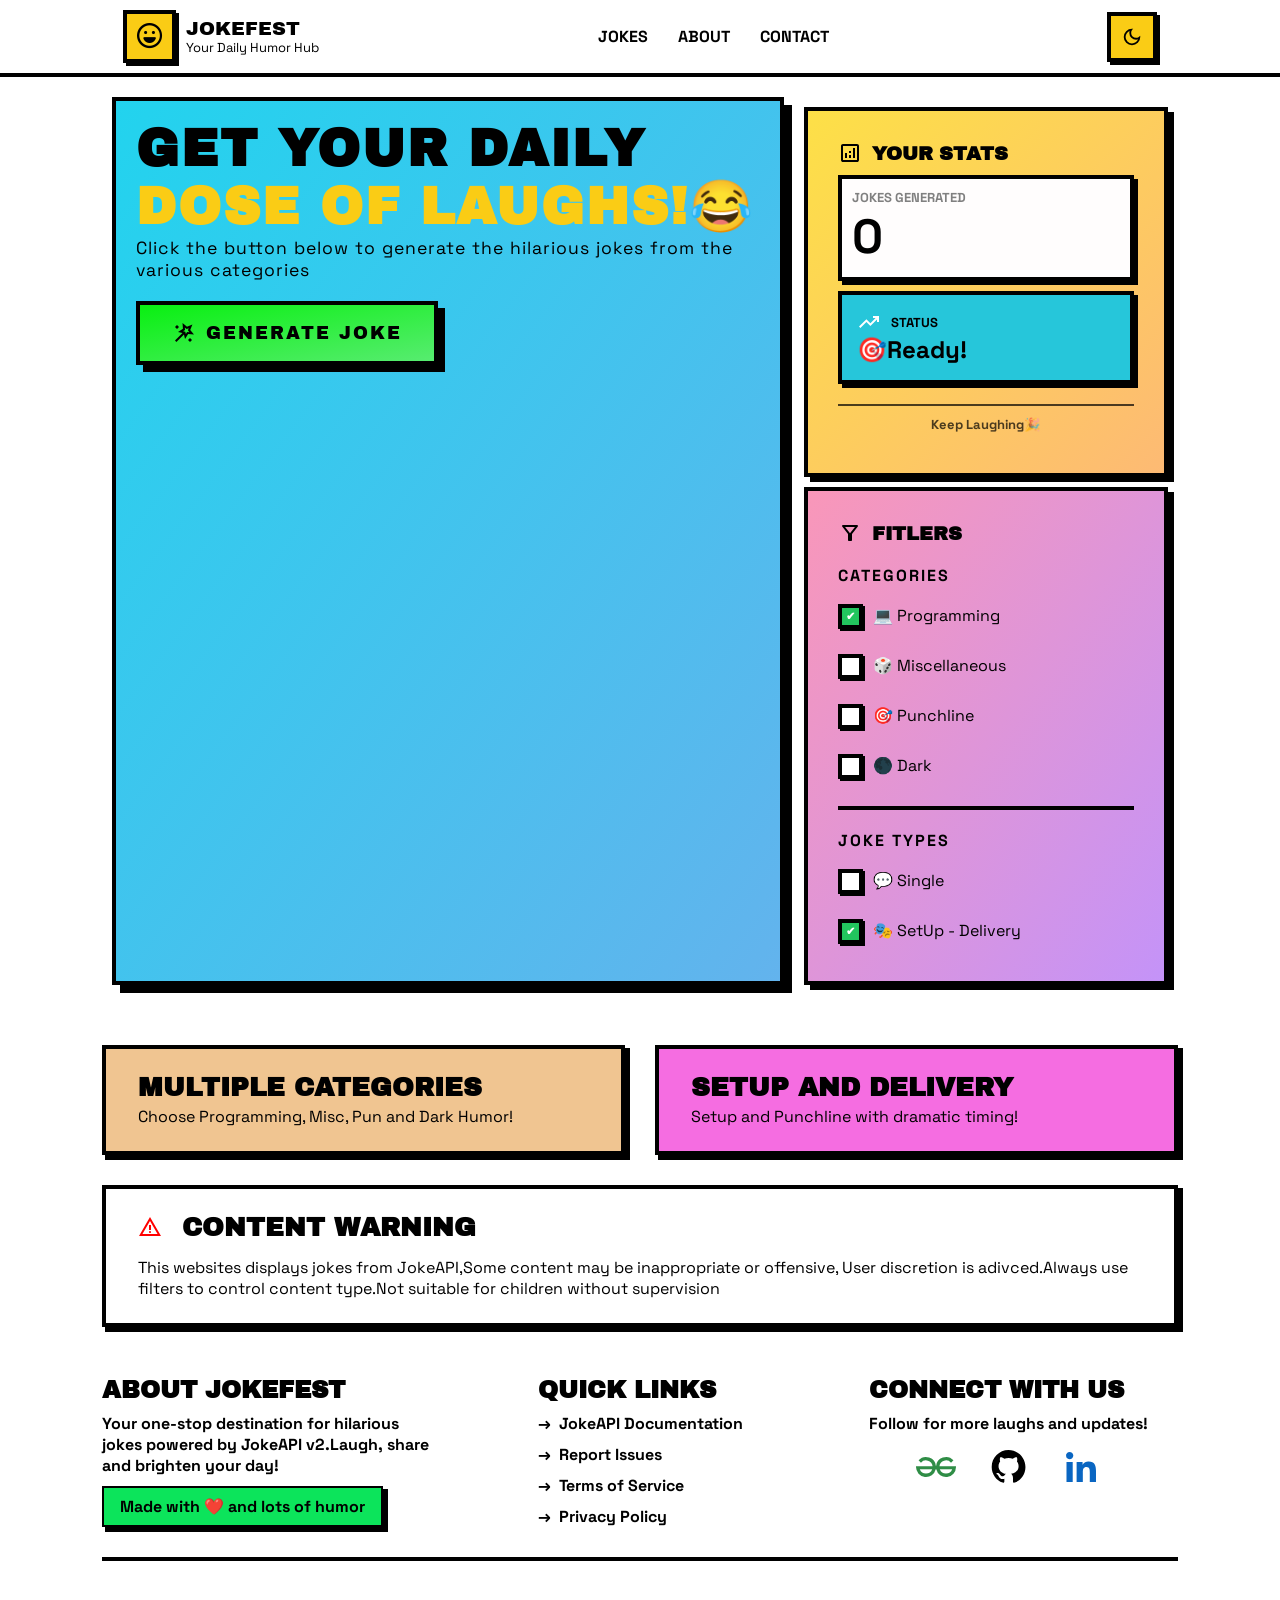
<file: index.html>
<!--<!DOCTYPE html> -->
<html lang="en">

<head>
    <meta charset="UTF-8">
    <meta name="viewport" content="width=device-width, initial-scale=1.0">
    <title>JokeFest</title>
    <link rel="stylesheet" href="https://cdnjs.cloudflare.com/ajax/libs/font-awesome/6.5.0/css/all.min.css">
    <link rel="stylesheet" href="Jokefest.css">
</head>

<body>
    <header>
        <nav class="site-nav" role="navigation" aria-label="Main navigation">
            <div class="nav__inner">
                <!-- Logo -->
                <div class="nav__branding">
                    <a href="#" class="nav__logo" aria-label="JokeFest home">
                        <i class="nav_logo fa-regular fa-face-laugh"></i>
                    </a>
                    <div class="logo__text">
                        <div class="logo__name">JOKEFEST</div>
                        <div class="logo__tagline">Your Daily Humor Hub</div>
                    </div>
                </div>

                <!-- Nav links — only links go in the list -->
                <ul class="nav__links" role="list">
                    <li><a href="#" class="active" aria-current="page">JOKES</a></li>
                    <li><a href="#">ABOUT</a></li>
                    <li><a href="#">CONTACT</a></li>
                </ul>

                <!-- Dark mode toggle -->
                <div class="nav__actions">
                    <button class="nav__toggle btn-toggle" id="darkToggle" aria-label="Toggle dark mode">
                        <svg class="nav__moon" xmlns="http://www.w3.org/2000/svg" height="24px" viewBox="0 -960 960 960"
                            width="24px" fill="#000000">
                            <path
                                d="M480-120q-150 0-255-105T120-480q0-150 105-255t255-105q14 0 27.5 1t26.5 3q-41 29-65.5 75.5T444-660q0 90 63 153t153 63q55 0 101-24.5t75-65.5q2 13 3 26.5t1 27.5q0 150-105 255T480-120Zm0-80q88 0 158-48.5T740-375q-20 5-40 8t-40 3q-123 0-209.5-86.5T364-660q0-20 3-40t8-40q-78 32-126.5 102T200-480q0 116 82 198t198 82Zm-10-270Z" />
                        </svg>
                    </button>
                </div>
            </div>
        </nav>
    </header>
    <div class="page-wrapper">
        <main>
            <div class="controls">
                <div class="joke-request-box">
                    <h1>GET YOUR DAILY</h1>
                    <h1>DOSE OF LAUGHS!😂</h1>
                    <div class="guideClick">Click the button below to generate the hilarious jokes from the various
                        categories</div>
                    <button class="joke-request">
                        <svg xmlns="http://www.w3.org/2000/svg" height="24px" viewBox="0 -960 960 960" width="24px"
                            fill="#000000">
                            <path
                                d="m176-120-56-56 301-302-181-45 198-123-17-234 179 151 216-88-87 217 151 178-234-16-124 198-45-181-301 301Zm24-520-80-80 80-80 80 80-80 80Zm355 197 48-79 93 7-60-71 35-86-86 35-71-59 7 92-79 49 90 22 23 90Zm165 323-80-80 80-80 80 80-80 80ZM569-570Z" />
                        </svg>
                        GENERATE JOKE</button>
                    <div class="jokeDisplayBox"></div>
                </div>
                <div class="sidebar">
                    <div class="stats-card">
                        <div class="stats__heading">
                            <svg xmlns="http://www.w3.org/2000/svg" height="24px" viewBox="0 -960 960 960" width="24px"
                                fill="#000000">
                                <path
                                    d="M280-280h80v-200h-80v200Zm320 0h80v-400h-80v400Zm-160 0h80v-120h-80v120Zm0-200h80v-80h-80v80ZM200-120q-33 0-56.5-23.5T120-200v-560q0-33 23.5-56.5T200-840h560q33 0 56.5 23.5T840-760v560q0 33-23.5 56.5T760-120H200Zm0-80h560v-560H200v560Zm0-560v560-560Z" />
                            </svg>
                            <span>YOUR STATS</span>
                        </div>
                        <div class="jokeCounts">
                            <div class="jokesDisplayed">
                                <div class="display_heading">JOKES GENERATED</div>
                                <div class="JokeCounter"></div>
                            </div>
                            <div class="jokeStats">
                                <div class="jokeStatus">
                                    <svg xmlns="http://www.w3.org/2000/svg" height="24px" viewBox="0 -960 960 960"
                                        width="24px" fill="#FFFFFF">
                                        <path
                                            d="m136-240-56-56 296-298 160 160 208-206H640v-80h240v240h-80v-104L536-320 376-480 136-240Z" />
                                    </svg>
                                    <span>STATUS</span>
                                </div>
                                <div class="JokeStatsMessage">🎯Ready!</div>
                            </div>
                            <div class="Jokemessage">Keep Laughing🎉</div>
                        </div>
                    </div>
                    <div class="filters-card">
                        <div class="filter_heading">
                            <svg xmlns="http://www.w3.org/2000/svg" height="24px" viewBox="0 -960 960 960" width="24px"
                                fill="#000000">
                                <path
                                    d="M440-160q-17 0-28.5-11.5T400-200v-240L168-736q-15-20-4.5-42t36.5-22h560q26 0 36.5 22t-4.5 42L560-440v240q0 17-11.5 28.5T520-160h-80Zm40-308 198-252H282l198 252Zm0 0Z" />
                            </svg>
                            <div>FITLERS</div>
                        </div>
                        <div class="jokefilters">
                            <div class="jokeCategories">
                                <div class="categoryHeading">
                                    CATEGORIES
                                </div>
                                <ul>
                                    <li>
                                        <input type="checkbox" name="Programming" id="prog" checked>
                                        <label for="prog">💻 Programming</label>
                                    </li>
                                    <li>
                                        <input type="checkbox" name="Miscellaneous" id="misc">
                                        <label for="misc">🎲 Miscellaneous</label>
                                    </li>
                                    <li>
                                        <input type="checkbox" name="Pun" id="Punch">
                                        <label for="Punch">🎯 Punchline</label>
                                    </li>
                                    <li>
                                        <input type="checkbox" name="Dark" id="Dark">
                                        <label for="Dark">🌑 Dark</label>
                                    </li>
                                </ul>
                            </div>
                            <div class="jokeTypes">
                                <div class="typesHeading">
                                    JOKE TYPES
                                </div>
                                <ul>
                                    <li>
                                        <input type="checkbox" name="single" id="sing">
                                        <label for="sing">💬 Single</label>
                                    </li>
                                    <li>
                                        <input type="checkbox" name="twopart" id="duo" checked>
                                        <label for="duo">🎭 SetUp - Delivery</label>
                                    </li>
                                </ul>
                            </div>
                        </div>
                    </div>
                </div>
            </div>
            <div class="guide-box">
                <div class="box categoryGuide">
                    <h2>MULTIPLE CATEGORIES</h2>
                    <div>Choose Programming, Misc, Pun and Dark Humor!</div>
                </div>
                <div class="box deliveryGuide">
                    <h2>SETUP AND DELIVERY</h2>
                    <div>Setup and Punchline with dramatic timing!</div>
                </div>
            </div>
        </main>
        <div class="warning">
            <div class="warning-heading">
                <svg xmlns="http://www.w3.org/2000/svg" height="24px" viewBox="0 -960 960 960" width="24px"
                    fill="#ff0000">
                    <path
                        d="m40-120 440-760 440 760H40Zm138-80h604L480-720 178-200Zm330.5-51.5Q520-263 520-280t-11.5-28.5Q497-320 480-320t-28.5 11.5Q440-297 440-280t11.5 28.5Q463-240 480-240t28.5-11.5ZM440-360h80v-200h-80v200Zm40-100Z" />
                </svg>
                <h2>CONTENT WARNING</h2>
            </div>
            <div class="warning-statements">
                <div>This websites displays jokes from JokeAPI,Some content may be inappropriate or
                    offensive, User discretion is adivced.Always use filters to control content type.Not
                    suitable for children without supervision</div>
            </div>
        </div>
        <footer>
            <div class="mainfooter">
                <div class="about">
                    <h2>ABOUT JOKEFEST</h2>
                    <div>
                        Your one-stop destination for hilarious jokes powered by
                        JokeAPI v2.Laugh, share and brighten your day!
                        <div class="made">
                            Made with ❤️ and lots of humor
                        </div>
                    </div>
                </div>
                <div class="quick-links">
                    <h2>QUICK LINKS</h2>
                    <ul>
                        <li><span>→</span><a href="https://sv443.net/jokeapi/v2/" target="_blank">JokeAPI
                                Documentation</a></li>
                        <li><span>→</span><a href="">Report Issues</a></li>
                        <li><span>→</span><a href="">Terms of Service</a></li>
                        <li><span>→</span><a href="">Privacy Policy</a></li>
                    </ul>
                </div>
                <div class="connect">
                    <h2>CONNECT WITH US</h2>
                    <div>Follow for more laughs and updates!</div>
                    <ul>
                        <li><a href="https://www.geeksforgeeks.org/profile/rajsharmaek40" title="GeeksGorGeeks">
                                <svg xmlns="http://www.w3.org/2000/svg" id="GFG" width="40" height="40"
                                    viewBox="0 0 59.077 29.539">
                                    <path id="Path_402" data-name="Path 402"
                                        d="M193.664,1471.966H169.257a9.748,9.748,0,0,1,17.129-5.146l3.55-3.57a14.77,14.77,0,0,0-25.724,8.716h-.085a14.77,14.77,0,0,0-25.724-8.716l3.55,3.57a9.748,9.748,0,0,1,17.129,5.146H134.674q-.043.565-.044,1.141a14.771,14.771,0,0,0,29.149,3.383h.778a14.769,14.769,0,0,0,29.149-3.383Q193.708,1472.531,193.664,1471.966ZM149.4,1482.855a9.749,9.749,0,0,1-9.151-6.385h18.3A9.75,9.75,0,0,1,149.4,1482.855Zm29.538,0a9.75,9.75,0,0,1-9.152-6.385h18.3A9.75,9.75,0,0,1,178.939,1482.855Z"
                                        transform="translate(-134.631 -1458.338)" fill="#2f8d46" />
                                </svg>
                            </a>
                        </li>
                        <li>
                            <a href="https://github.com/rajeevsharmap" target="_blank" title="Github">
                                <svg xmlns="http://www.w3.org/2000/svg" width="45" height="45" viewBox="0 0 128 128"
                                    fill="none">
                                    <path
                                        d="M56.7937 84.9688C44.4187 83.4688 35.7 74.5625 35.7 63.0313C35.7 58.3438 37.3875 53.2813 40.2 49.9063C38.9812 46.8125 39.1687 40.25 40.575 37.5313C44.325 37.0625 49.3875 39.0313 52.3875 41.75C55.95 40.625 59.7 40.0625 64.2937 40.0625C68.8875 40.0625 72.6375 40.625 76.0125 41.6563C78.9187 39.0313 84.075 37.0625 87.825 37.5313C89.1375 40.0625 89.325 46.625 88.1062 49.8125C91.1062 53.375 92.7 58.1563 92.7 63.0313C92.7 74.5625 83.9812 83.2813 71.4187 84.875C74.6062 86.9375 76.7625 91.4375 76.7625 96.5938L76.7625 106.344C76.7625 109.156 79.1062 110.75 81.9187 109.625C98.8875 103.156 112.2 86.1875 112.2 65.1875C112.2 38.6563 90.6375 17 64.1062 17C37.575 17 16.2 38.6562 16.2 65.1875C16.2 86 29.4187 103.25 47.2312 109.719C49.7625 110.656 52.2 108.969 52.2 106.438L52.2 98.9375C50.8875 99.5 49.2 99.875 47.7 99.875C41.5125 99.875 37.8562 96.5 35.2312 90.2188C34.2 87.6875 33.075 86.1875 30.9187 85.9063C29.7937 85.8125 29.4187 85.3438 29.4187 84.7813C29.4187 83.6563 31.2937 82.8125 33.1687 82.8125C35.8875 82.8125 38.2312 84.5 40.6687 87.9688C42.5437 90.6875 44.5125 91.9063 46.8562 91.9063C49.2 91.9063 50.7 91.0625 52.8562 88.9063C54.45 87.3125 55.6687 85.9063 56.7937 84.9688Z"
                                        fill="black" />
                                </svg>
                            </a>
                        </li>
                        <li>
                            <a href="">
                                <a href="https://linkedin.com/in/rajiiv-sharma" target="_blank" title="LinkedIn">
                                    <svg xmlns="http://www.w3.org/2000/svg" width="40" height="40" fill="none"
                                        viewBox="0 0 96 96">
                                        <path
                                            d="M83.994 84H69.086V60.613c0-5.576-.099-12.755-7.753-12.755-7.764 0-8.952 6.076-8.952 12.35v23.79H37.473V35.906h14.311v6.572h.2a15.697 15.697 0 015.989-5.839 15.662 15.662 0 018.132-1.93C81.215 34.71 84 44.667 84 57.618L83.994 84zM20.653 29.332a8.64 8.64 0 01-4.807-1.46 8.663 8.663 0 01-3.187-3.888 8.68 8.68 0 011.874-9.445 8.647 8.647 0 019.427-1.88 8.654 8.654 0 013.883 3.191 8.677 8.677 0 01-1.074 10.943 8.65 8.65 0 01-6.116 2.54zM28.106 84H13.183V35.906h14.923V84z"
                                            fill="#0A66C2" />
                                    </svg>
                                </a>
                            </a>
                        </li>
                    </ul>
                </div>
            </div>
        </footer>
    </div>

    <script src="Jokefest.js"></script>
</body>

</html>
</file>
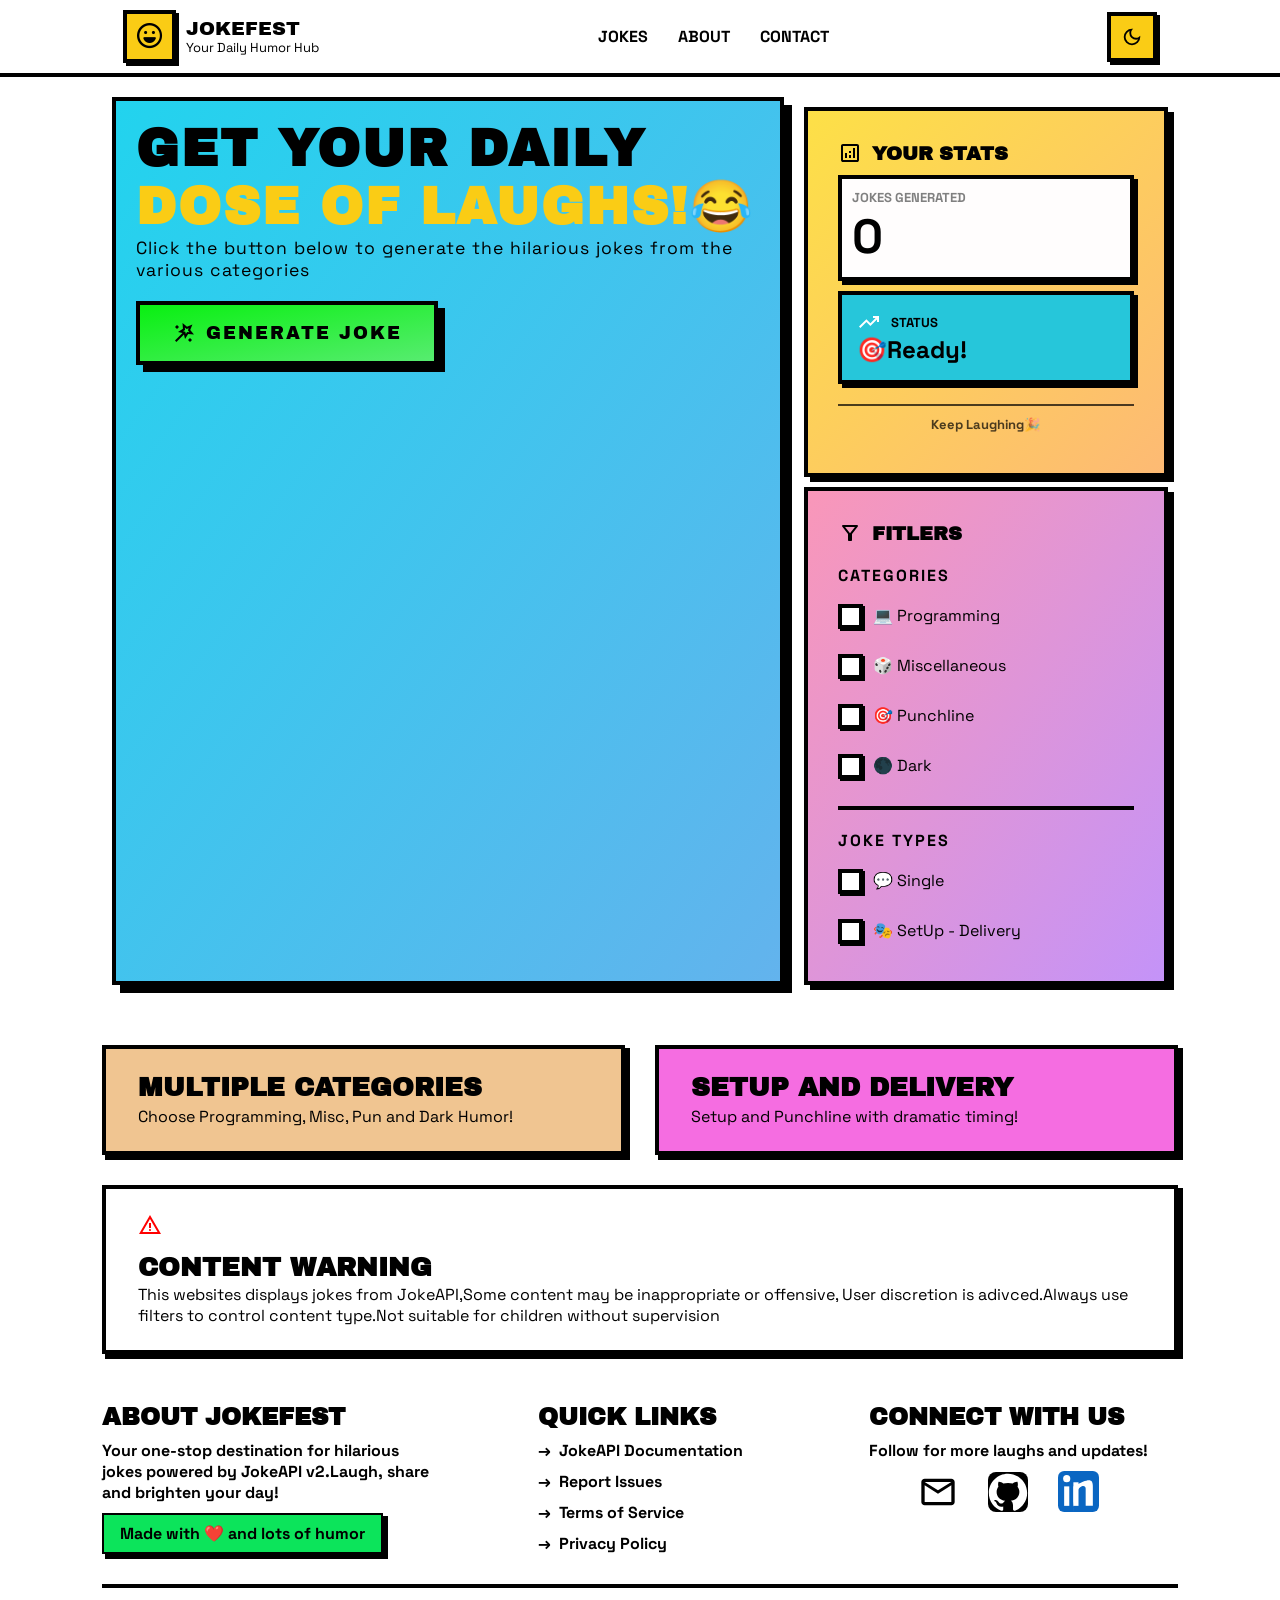
<file: Jokefest.html>
<!--<!DOCTYPE html> -->
<html lang="en">

<head>
    <meta charset="UTF-8">
    <meta name="viewport" content="width=device-width, initial-scale=1.0">
    <title>JokeFest</title>
    <link rel="stylesheet" href="https://cdnjs.cloudflare.com/ajax/libs/font-awesome/6.5.0/css/all.min.css">
    <link rel="stylesheet" href="Jokefest.css">
</head>

<body>
    <header>
        <nav class="site-nav" role="navigation" aria-label="Main navigation">
            <div class="nav__inner">
                <!-- Logo -->
                <div class="nav__branding">
                    <a href="#" class="nav__logo" aria-label="JokeFest home">
                        <i class="nav_logo fa-regular fa-face-laugh"></i>
                    </a>
                    <div class="logo__text">
                        <div class="logo__name">JOKEFEST</div>
                        <div class="logo__tagline">Your Daily Humor Hub</div>
                    </div>
                </div>

                <!-- Nav links — only links go in the list -->
                <ul class="nav__links" role="list">
                    <li><a href="#" class="active" aria-current="page">JOKES</a></li>
                    <li><a href="#">ABOUT</a></li>
                    <li><a href="#">CONTACT</a></li>
                </ul>

                <!-- Dark mode toggle -->
                <div class="nav__actions">
                    <button class="nav__toggle btn-toggle" id="darkToggle" aria-label="Toggle dark mode">
                        <svg class="nav__moon" xmlns="http://www.w3.org/2000/svg" height="24px" viewBox="0 -960 960 960"
                            width="24px" fill="#000000">
                            <path
                                d="M480-120q-150 0-255-105T120-480q0-150 105-255t255-105q14 0 27.5 1t26.5 3q-41 29-65.5 75.5T444-660q0 90 63 153t153 63q55 0 101-24.5t75-65.5q2 13 3 26.5t1 27.5q0 150-105 255T480-120Zm0-80q88 0 158-48.5T740-375q-20 5-40 8t-40 3q-123 0-209.5-86.5T364-660q0-20 3-40t8-40q-78 32-126.5 102T200-480q0 116 82 198t198 82Zm-10-270Z" />
                        </svg>
                    </button>
                </div>
            </div>
        </nav>
    </header>
    <div class="page-wrapper">
        <main>
            <div class="controls">
                <div class="joke-request-box">
                    <h1>GET YOUR DAILY</h1>
                    <h1>DOSE OF LAUGHS!😂</h1>
                    <div class="guideClick">Click the button below to generate the hilarious jokes from the various
                        categories</div>
                    <button class="joke-request">
                        <svg xmlns="http://www.w3.org/2000/svg" height="24px" viewBox="0 -960 960 960" width="24px"
                            fill="#000000">
                            <path
                                d="m176-120-56-56 301-302-181-45 198-123-17-234 179 151 216-88-87 217 151 178-234-16-124 198-45-181-301 301Zm24-520-80-80 80-80 80 80-80 80Zm355 197 48-79 93 7-60-71 35-86-86 35-71-59 7 92-79 49 90 22 23 90Zm165 323-80-80 80-80 80 80-80 80ZM569-570Z" />
                        </svg>
                        GENERATE JOKE</button>
                    <div class="jokeDisplayBox"></div>
                </div>
                <div class="sidebar">
                    <div class="stats-card">
                        <div class="stats__heading">
                            <svg xmlns="http://www.w3.org/2000/svg" height="24px" viewBox="0 -960 960 960" width="24px"
                                fill="#000000">
                                <path
                                    d="M280-280h80v-200h-80v200Zm320 0h80v-400h-80v400Zm-160 0h80v-120h-80v120Zm0-200h80v-80h-80v80ZM200-120q-33 0-56.5-23.5T120-200v-560q0-33 23.5-56.5T200-840h560q33 0 56.5 23.5T840-760v560q0 33-23.5 56.5T760-120H200Zm0-80h560v-560H200v560Zm0-560v560-560Z" />
                            </svg>
                            <span>YOUR STATS</span>
                        </div>
                        <div class="jokeCounts">
                            <div class="jokesDisplayed">
                                <div class="display_heading">JOKES GENERATED</div>
                                <div class="JokeCounter">10</div>
                            </div>
                            <div class="jokeStats">
                                <div class="jokeStatus">
                                    <svg xmlns="http://www.w3.org/2000/svg" height="24px" viewBox="0 -960 960 960"
                                        width="24px" fill="#FFFFFF">
                                        <path
                                            d="m136-240-56-56 296-298 160 160 208-206H640v-80h240v240h-80v-104L536-320 376-480 136-240Z" />
                                    </svg>
                                    <span>STATUS</span>
                                </div>
                                <div class="JokeStatsMessage">🎯Ready!</div>
                            </div>
                            <div class="Jokemessage">Keep Laughing🎉</div>
                        </div>
                    </div>
                    <div class="filters-card">
                        <div class="filter_heading">
                            <svg xmlns="http://www.w3.org/2000/svg" height="24px" viewBox="0 -960 960 960" width="24px"
                                fill="#000000">
                                <path
                                    d="M440-160q-17 0-28.5-11.5T400-200v-240L168-736q-15-20-4.5-42t36.5-22h560q26 0 36.5 22t-4.5 42L560-440v240q0 17-11.5 28.5T520-160h-80Zm40-308 198-252H282l198 252Zm0 0Z" />
                            </svg>
                            <div>FITLERS</div>
                        </div>
                        <div class="jokefilters">
                            <div class="jokeCategories">
                                <div class="categoryHeading">
                                    CATEGORIES
                                </div>
                                <ul>
                                    <li>
                                        <input type="checkbox" name="Programming" id="prog">
                                        <label for="prog">💻 Programming</label>
                                    </li>
                                    <li>
                                        <input type="checkbox" name="Miscellaneous" id="misc">
                                        <label for="misc">🎲 Miscellaneous</label>
                                    </li>
                                    <li>
                                        <input type="checkbox" name="Punchline" id="Punch">
                                        <label for="Punch">🎯 Punchline</label>
                                    </li>
                                    <li>
                                        <input type="checkbox" name="DarkHumor" id="Dark">
                                        <label for="Dark">🌑 Dark</label>
                                    </li>
                                </ul>
                            </div>
                            <div class="jokeTypes">
                                <div class="typesHeading">
                                    JOKE TYPES
                                </div>
                                <ul>
                                    <li>
                                        <input type="checkbox" name="single" id="sing">
                                        <label for="sing">💬 Single</label>
                                    </li>
                                    <li>
                                        <input type="checkbox" name="duo" id="duo">
                                        <label for="duo">🎭 SetUp - Delivery</label>
                                    </li>
                                </ul>
                            </div>
                        </div>
                    </div>
                </div>
            </div>
            <div class="guide-box">
                <div class="box categoryGuide">
                    <h2>MULTIPLE CATEGORIES</h2>
                    <div>Choose Programming, Misc, Pun and Dark Humor!</div>
                </div>
                <div class="box deliveryGuide">
                    <h2>SETUP AND DELIVERY</h2>
                    <div>Setup and Punchline with dramatic timing!</div>
                </div>
            </div>
        </main>
        <div class="warning">
            <div class="svg-icon">
                <svg xmlns="http://www.w3.org/2000/svg" height="24px" viewBox="0 -960 960 960" width="24px"
                    fill="#ff0000">
                    <path
                        d="m40-120 440-760 440 760H40Zm138-80h604L480-720 178-200Zm330.5-51.5Q520-263 520-280t-11.5-28.5Q497-320 480-320t-28.5 11.5Q440-297 440-280t11.5 28.5Q463-240 480-240t28.5-11.5ZM440-360h80v-200h-80v200Zm40-100Z" />
                </svg>
            </div>
            <div class="warning-statements">
                <h2>CONTENT WARNING</h2>
                <div>This websites displays jokes from JokeAPI,Some content may be inappropriate or
                    offensive, User discretion is adivced.Always use filters to control content type.Not
                    suitable for children without supervision</div>
            </div>
        </div>
        <footer>
            <div class="mainfooter">
                <div class="about">
                    <h2>ABOUT JOKEFEST</h2>
                    <div>
                        Your one-stop destination for hilarious jokes powered by
                        JokeAPI v2.Laugh, share and brighten your day!
                        <div class="made">
                            Made with ❤️ and lots of humor
                        </div>
                    </div>
                </div>
                <div class="quick-links">
                    <h2>QUICK LINKS</h2>
                    <ul>
                        <li><span>→</span><a href="https://sv443.net/jokeapi/v2/" target="_blank">JokeAPI
                                Documentation</a></li>
                        <li><span>→</span><a href="">Report Issues</a></li>
                        <li><span>→</span><a href="">Terms of Service</a></li>
                        <li><span>→</span><a href="">Privacy Policy</a></li>
                    </ul>
                </div>
                <div class="connect">
                    <h2>CONNECT WITH US</h2>
                    <div>Follow for more laughs and updates!</div>
                    <ul>
                        <li><a href=""><svg xmlns="http://www.w3.org/2000/svg" height="40px" viewBox="0 -960 960 960"
                                    width="40px" fill="#000000">
                                    <path
                                        d="M160-160q-33 0-56.5-23.5T80-240v-480q0-33 23.5-56.5T160-800h640q33 0 56.5 23.5T880-720v480q0 33-23.5 56.5T800-160H160Zm320-280L160-640v400h640v-400L480-440Zm0-80 320-200H160l320 200ZM160-640v-80 480-400Z" />
                                </svg></a></li>
                        <li>
                            <a href="https://github.com/rajeevsharmap" target="_blank">
                                <svg aria-hidden="true" focusable="false" class="octicon octicon-mark-github"
                                    viewBox="0 0 24 24" width="40" height="40" fill="#ffffff"
                                    style="background-color: black; border-radius: 8px;" display="inline-block"
                                    overflow="visible" style="vertical-align:text-bottom">
                                    <path
                                        d="M10.226 17.284c-2.965-.36-5.054-2.493-5.054-5.256 0-1.123.404-2.336 1.078-3.144-.292-.741-.247-2.314.09-2.965.898-.112 2.111.36 2.83 1.01.853-.269 1.752-.404 2.853-.404 1.1 0 1.999.135 2.807.382.696-.629 1.932-1.1 2.83-.988.315.606.36 2.179.067 2.942.72.854 1.101 2 1.101 3.167 0 2.763-2.089 4.852-5.098 5.234.763.494 1.28 1.572 1.28 2.807v2.336c0 .674.561 1.056 1.235.786 4.066-1.55 7.255-5.615 7.255-10.646C23.5 6.188 18.334 1 11.978 1 5.62 1 .5 6.188.5 12.545c0 4.986 3.167 9.12 7.435 10.669.606.225 1.19-.18 1.19-.786V20.63a2.9 2.9 0 0 1-1.078.224c-1.483 0-2.359-.808-2.987-2.313-.247-.607-.517-.966-1.034-1.033-.27-.023-.359-.135-.359-.27 0-.27.45-.471.898-.471.652 0 1.213.404 1.797 1.235.45.651.921.943 1.483.943.561 0 .92-.202 1.437-.719.382-.381.674-.718.944-.943">
                                    </path>
                                </svg>
                            </a>
                        </li>
                        <li>
                            <a href="">
                                <a href="https://linkedin.com/in/rajiiv-sharma" target="_blank">
                                    <svg xmlns="http://www.w3.org/2000/svg" width="41" height="41" viewBox="0 0 40 40">
                                        <rect width="40" height="40" rx="6" fill="#0A66C2" />
                                        <!-- dot above i -->
                                        <rect x="5" y="4" width="7" height="7" rx="10" fill="#fff" />
                                        <!-- vertical bar of i -->
                                        <rect x="6" y="15" width="5" height="19" fill="#fff" />
                                        <!-- n letterform -->
                                        <rect x="15" y="11" width="5" height="23" fill="#fff" />
                                        <path d="M15 15 C30 7 34 7 34 15 L34 34 L27 34 L27 17 C27 12 15 13 15 40Z"
                                            fill="#fff" />
                                    </svg>
                                </a>
                            </a>
                        </li>
                    </ul>
                </div>
            </div>
        </footer>
    </div>

    <script src="Jokefest.js"></script>
</body>
</html>
</file>
<file: Jokefest.css>
@import url('https://fonts.googleapis.com/css2?family=Space+Grotesk:wght@400;500;600;700&family=Archivo+Black&family=Inter:wght@400;500;600;700;800;900&display=swap');

*,
*::after,
*::before {
    margin: 0px;
    padding: 0px;
    box-sizing: border-box;
}

header {
    position: sticky;
    top: 0;
    z-index: 100;
}

.site-nav {
    background: white;
}

.nav__logo {
    border: 4px solid black;
    display: inline-flex;
    padding: 10px;
    background-color: #facc15;
    box-shadow: 3px 3px 0 black;
    transition: transform 0.30s ease, box-shadow 0.30s ease;
    text-decoration: none;
    outline: none;
}

.nav__logo:hover {
    transform: translate3d(-2px, -2px, 0px);
    box-shadow: 6px 6px 0 black;
}

.nav_logo {
    font-size: 25px;
    color: black;
    text-decoration-line: none;
    transition: transform 0.30s ease;
}

.nav__logo:hover .nav_logo {
    transform: rotate(16deg);
}

.nav__inner {
    display: flex;
    flex-direction: row;
    justify-content: space-around;
    align-items: center;
    border-bottom: 4px solid black;
    width: 100%;
    gap: clamp(16px, 4vw, 100px);
    padding: clamp(6px, 1vw, 10px);
}

.nav__branding {
    display: flex;
    flex-direction: row;
    gap: 10px;
    align-items: center;
}

.nav__links {
    list-style: none;
    display: flex;
    flex-direction: row;
    gap: 30px;
}

.nav__links li a {
    text-decoration: none;
    font-family: 'Space Grotesk';
    font-weight: bold;
    color: black;
    position: relative;
    padding-bottom: 4px;
    transition: color 0.3s ease;
}

.nav__links li a::after {
    content: '';
    position: absolute;
    bottom: 0;
    left: 0;
    width: 0;
    height: 3px;
    transition: color 0.3s ease, width 0.3s ease;
}

.nav__links li a:hover::after {
    width: 100%;
}

.nav__links li:nth-child(1) a::after {
    background-color: rgba(0, 255, 255, 0.75);
}

.nav__links li:nth-child(1) a:hover {
    color: rgba(0, 255, 255, 0.50);
}

.nav__links li:nth-child(2) a::after {
    background-color: rgb(246, 135, 153);
}

.nav__links li:nth-child(2) a:hover {
    color: rgb(255, 152, 169);
}

.nav__links li:nth-child(3) a::after {
    background-color: #22c55e;
}

.nav__links li:nth-child(3) a:hover {
    color: #22c55e;
}

.logo__name {
    font-family: 'Archivo Black';
    font-size: larger;
}

.logo__tagline {
    font-family: 'Space Grotesk';
    font-size: small;
}

.nav__actions {
    display: flex;
    align-items: center;
}

.nav__toggle {
    width: 50px;
    height: 50px;
    /* explicit height so the square is uniform */
    border: 4px solid black;
    display: inline-flex;
    align-items: center;
    justify-content: center;
    padding: 10px;
    background-color: #facc15;
    box-shadow: 3px 3px 0 black;
    transition: transform 0.30s ease, box-shadow 0.30s ease;
    position: relative;
    overflow: hidden;
    cursor: pointer;
}

.nav__toggle::before {
    content: '';
    position: absolute;
    inset: 0;
    background: linear-gradient(to left, #f472b6, #8b5cf6);
    transform: scale(0);
    transition: transform 0.35s ease;
    z-index: 0;
}

.nav__toggle:hover::before {
    transform: scale(1);
}

.nav__toggle:hover {
    transform: translate3d(-2px, -2px, 0px);
    box-shadow: 6px 6px 0 black;
}

.nav__moon {
    font-size: 25px;
    color: black;
    position: relative;
    z-index: 1;
    transition: transform 0.30s ease;
}

.nav__toggle:hover .nav__moon {
    transform: rotate(-16deg);
}

.page-wrapper {
    max-width: 1600px;
    margin: 0 auto;
    padding: 0 clamp(16px, 8vw, 140px);
    width: 100%;
}

.controls {
    display: grid;
    grid-template-columns: 1fr clamp(280px, 30vw, 420px);
}

@media (max-width: 768px) {
    .controls {
        grid-template-columns: 1fr;
    }
}

.joke-request-box {
    border: 4px solid black;
    background-image: linear-gradient(to bottom right, #22d3ee, #63b3ed);
    margin: 20px 10px 0px 10px;
    padding: 20px;
    min-width: unset;
    box-shadow: 8px 8px 0 black;
    transition: transform 0.3s ease, box-shadow 0.3s ease;
}

.joke-request-box:hover {
    transform: translateZ(10px);
    transform: translateY(-2px);
    box-shadow: 10px 10px 0 black;
}

.sidebar {
    display: flex;
    flex-direction: column;
    gap: 10px;
    margin: 20px 10px 0px 10px;
}

.filters-card,
.stats-card {
    border: 4px solid black;
    box-shadow: 6px 5px 0 black;
    font-family: 'Space Grotesk';
    padding: clamp(16px, 2.5vw, 30px);
}


.stats-card {
    margin-top: 10px;
    background-image: linear-gradient(to bottom right, #FDE047, #FDBA74);
    flex: 0 0 auto;
    transition: transform 0.3s ease, box-shadow 0.3s ease;
}

.filters-card {
    flex: 1;
    background-image: linear-gradient(to bottom right, #f997b9, #c493f8);
    transition: transform 0.3s ease, box-shadow 0.3s ease;
}

.filters-card:hover,
.stats-card:hover {
    transform: translateZ(10px);
    transform: translateY(-2px);
    box-shadow: 8px 8px 0 black;
}

.sidebar ul {
    list-style: none;
}

.stats__heading,
.filter_heading {
    font-family: 'Archivo Black';
    display: flex;
    flex-direction: row;
    align-items: center;
    gap: 10px;
    font-size: larger;
    font-weight: bold;
}

.jokesDisplayed {
    margin-top: 10px;
    border: 4px solid black;
    padding: 10px;
    box-shadow: 4px 4px 0 black;
    background-color: rgb(255, 253, 253);
}

.display_heading {
    font-size: small;
    font-weight: 700;
    color: grey;
}

.jokeCounter {
    font-size: xxx-large;
    font-weight: bold;
}

.jokeStats {
    padding: 15px;
    display: flex;
    flex-direction: column;
    border: 4px solid black;
    margin-top: 10px;
    background-color: #26C6DA;
    box-shadow: 4px 4px 0 black;
}

.jokeStatus {
    display: flex;
    flex-direction: row;
    gap: 10px;
    align-items: center;
    font-size: small;
    font-weight: 700;
}

.JokeStatsMessage {
    font-size: x-large;
    font-weight: bold;
}

.Jokemessage {
    margin-top: 20px;
    width: 100%;
    padding: 10px;
    border-top: 2px solid black;
    font-size: small;
    font-weight: bold;
    text-align: center;
    opacity: 0.7;
}

.filter_heading {
    display: flex;
    flex-direction: row;
    align-items: center;
    gap: 10px;
}

.typesHeading,
.categoryHeading {
    margin-top: 20px;
    margin-bottom: 10px;
    font-size: medium;
    font-weight: bold;
    letter-spacing: 2px;
}

.typesHeading {
    border-top: 4px solid black;
    padding-top: 20px;
}

.jokefilters ul {
    display: flex;
    flex-direction: column;
    gap: 10px;
}

.jokefilters ul li {
    display: flex;
    gap: 10px;
    align-items: center;
    line-height: 40px;
    transition: transform 0.5s ease;
}

.jokefilters ul li:hover {
    transform: translateX(5px);
}

input[type="checkbox"] {
    appearance: none;
    -webkit-appearance: none;
    position: relative;
    height: 25px;
    width: 25px;
    background-color: white;
    border: 4px solid black;
    box-shadow: 2px 2px 0 black;
    cursor: pointer;
    vertical-align: middle;
    flex-shrink: 0;
    transition: box-shadow 0.5s ease;
}

input[type="checkbox"]:hover:not(:checked) {
    background-color: #f0f0f0;
}

input[type="checkbox"]:hover {
    box-shadow: 5px 5px 0 black;
}

input[type="checkbox"]:checked {
    background-color: #22c55e;
    border: 4px solid black;
    box-shadow: 2px 2px 0 black;
}

input[type="checkbox"]:checked::after {
    content: "✔";
    position: absolute;
    inset: 0;
    display: grid;
    place-items: center;
    color: white;
    font-size: 11px;
    line-height: 1;
    font-weight: bold;
}

.joke-request-box h1 {
    font-family: 'Archivo Black';
    letter-spacing: 2px;
    font-size: clamp(1.4rem, 4vw, 3.5rem);
}

.joke-request-box h1:nth-child(2) {
    color: #facc15;
}

.joke-request {
    font-size: clamp(16px, 1.4vw, 20px);
    font-family: 'Archivo Black';
    padding: clamp(0.6rem, 1.5vw, 1rem) clamp(1rem, 2.5vw, 2rem);
    display: flex;
    flex-direction: row;
    gap: 10px;
    align-items: center;
    margin-top: 20px;
    background-image: linear-gradient(to bottom right, #09f011, #57ec70);
    letter-spacing: 2px;
    box-shadow: 7px 7px 0 black;
    border: 4px solid black;
    cursor: pointer;
    overflow: hidden;
    position: relative;
    z-index: 0;
}

.joke-request::before {
    z-index: -1;
    transition: transform 1s ease;
    content: '';
    background-color: #facc15;
    position: absolute;
    inset: 0;
    transform: scale(0);
    opacity: 0.0;
}

.joke-request:hover::before {
    transform: scale(2);
    opacity: 0.8;
}

.guideClick {
    font-family: 'Space Grotesk';
    font-size: clamp(0.85rem, 1.8vw, 1.1rem);
    letter-spacing: 1px;
}

.jokeSummary {
    margin-top: 50px;
    display: flex;
    flex-direction: column;
    gap: 10px;
    border: 4px solid black;
    width: auto;
    padding: 30px;
    box-shadow: 5px 5px 0 black;
    background-color: #6effa3c5;
}

.selectedCategory {
    margin-bottom: 20px;
    display: flex;
    text-transform: uppercase;
    flex-direction: row;
    gap: 20px;
}

.SetUp,
.Delivery {
    display: flex;
    flex-direction: row;
    gap: 5px;
    align-items: center;
    font-family: 'Space Grotesk';
    font-size: x-large;
    margin-bottom: 10px;
}

.category1,
.category2 {
    font-family: 'Space Grotesk';
    border: 4px solid black;
    box-shadow: 4px 4px 0 black;
    background-color: orange;
    padding: 8px 32px;
    font-weight: bold;
}

.category2 {
    background-color: plum;
}

.Setup-Wrapper {
    border: 4px solid black;
    box-shadow: 2px 2px 0 black;
    background-color: white;
    box-shadow: 4px 4px 0 black;
    padding: 20px;
}

.Delivery-Wrapper {
    border: 4px solid black;
    box-shadow: 4px 4px 0 black;
    background-image: linear-gradient(to right, rgb(239, 195, 36), rgba(255, 200, 0, 0.918));
    padding: 20px;
}

.jokeDelivery,
.jokeSetup {
    font-family: 'Space Grotesk';
}

.Joke__Nav {
    font-family: 'Space Grotesk';
    margin-top: 20px;
    gap: 10px;
    display: flex;
    flex-direction: row;
    border-top: 4px solid black;
    padding: 20px;
    align-items: center;
    justify-content: flex-end;
}

.jokeId {
    opacity: 0.8;
    margin-right: auto;
}

.jokeLike {
    border: 4px solid black;
    box-shadow: 4px 4px 0 black;
    background-color: cyan;
    padding: 8px 24px;
    cursor: pointer;
}

.jokeShare {
    box-shadow: 4px 4px 0 black;
    border: 4px solid black;
    background-color: rgb(230, 40, 182);
    padding: 8px 24px;
    cursor: pointer;
}

.jokeLike,
.jokeShare {
    display: flex;
    flex-direction: row;
    align-items: center;
    gap: inherit;
}

.single {
    font-size: xx-large;
}

.joke {
    font-family: 'Space Grotesk';
    font-size: large;
}

.guide-box {
    display: flex;
    flex-direction: row;
    align-items: stretch;
    justify-content: center;
    margin-top: 60px;
    gap: 30px;
}

.box {
    border: 4px solid black;
    box-shadow: 4px 4px 0 1px black;
    height: auto;
    min-height: unset;
    padding: clamp(16px, 2.5vw, 24px) clamp(16px, 2.5vw, 32px);
    overflow: visible;
    font-family: 'Space Grotesk';
    display: flex;
    flex-direction: column;
    gap: 5px;
    flex: 1 1 0;
    min-width: 0;
}

.box>h2 {
    font-family: 'Archivo Black';
    font-size: clamp(22px, 3vw, 26px);
}

.categoryGuide {
    /* align-self: flex-start; */
    background: rgb(240, 197, 145);
}

.deliveryGuide {
    /* align-self: flex-end; */
    background: rgba(243, 70, 217, 0.788)
}

.warning {
    display: flex;
    flex-direction: column;
    justify-content: center;
    align-items: flex-start;
    gap: clamp(16px, 0.5vw, 20px);
    height: auto;
    min-height: unset;
    margin-top: 30px;
    border: 4px solid black;
    box-shadow: 4px 4px 0 1px black;
    padding: clamp(16px, 2.5vw, 24px) clamp(20px, 3vw, 32px);
    font-family: 'Space Grotesk';
    background-image: linear-gradient(to right, rgb(255, 128, 74));
}

.warning h2 {
    font-family: 'Archivo Black';
    font-size: clamp(22px, 3vw, 26px);
}

.warning-statements {
    display: flex;
    flex-direction: column;
    align-content: flex-start;
    gap: 3px;
}

.warning-heading {
    display: flex;
    flex-direction: row;
    align-items: center;
    gap: clamp(15px, 1.5vw, 24px);
}

.mainfooter {
    font-family: 'Space Grotesk';
    font-weight: bold;
    display: grid;
    grid-template-columns: 1fr 1fr 1fr;
    gap: clamp(16px, 3vw, 30px);
    margin: clamp(24px, 4vw, 50px) auto;
    border-bottom: 4px solid black;
    padding-bottom: 30px;
}

.connect,
.quick-links,
.about {
    display: flex;
    flex-direction: column;
    gap: 10px;
    justify-self: center;
}

.connect h2,
.quick-links h2,
.about h2 {
    font-family: 'Archivo Black';

}

.made {
    margin-top: 10px;
    padding: 8px 16px;
    background-color: #0ce45b;
    width: max-content;
    border: 2px solid black;
    box-shadow: 4px 4px 0 1px black;
}

.quick-links ul {
    display: flex;
    flex-direction: column;
    gap: 10px;
}

.quick-links ul li {
    display: flex;
    flex-direction: row;
    gap: 8px;
}

.quick-links ul li a,
.quick-links ul li a:visited {
    color: black;
    text-decoration: none;
}

/* Arrow transition */
.quick-links ul li span {
    display: inline-block;
    transition: transform 0.3s ease;
}

/* On li hover — move arrow toward the text */
.quick-links ul li:hover span {
    transform: translateX(6px);
}

/* On li hover — change link color */
.quick-links ul li:nth-child(1):hover a,
.quick-links ul li:nth-child(1):hover span {
    color: rgb(25, 200, 200);
}

.quick-links ul li:nth-child(2):hover a,
.quick-links ul li:nth-child(2):hover span {
    color: rgb(250, 100, 150);
}

.quick-links ul li:nth-child(3):hover a,
.quick-links ul li:nth-child(3):hover span {
    color: rgb(255, 180, 0);
}

.quick-links ul li:nth-child(4):hover a,
.quick-links ul li:nth-child(4):hover span {
    color: rgb(61, 241, 61);
}

.connect ul {
    list-style: none;
    display: flex;
    flex-direction: row;
    gap: 30px;
    justify-content: center;
    align-items: center;
}

/* ══════════════════════════════════════════════
   BREAKPOINT 1 — narrow desktop / large tablet
   Fixes the nav collapse and 2→1 footer odd jump
══════════════════════════════════════════════ */
@media (max-width: 1024px) {

    /* Nav: tighten spacing before things break */
    .nav__inner {
        gap: clamp(16px, 3vw, 40px);
    }

    .nav__links {
        gap: 16px;
    }

    .box {
        flex: 1 1 0;
        /* allow shrinking */
        min-width: 0;
        /* let flex item shrink below content width */
        width: 100%;
    }

    /* Footer: drop straight to single column —
       avoids the awkward 2-col → orphan-1-col jump */
    .mainfooter {
        grid-template-columns: 1fr;
        gap: 24px;
    }

    .connect,
    .quick-links,
    .about {
        justify-self: flex-start;
    }
}

/* ══════════════════════════════════════════════
   BREAKPOINT 2 — TABLET  ≤ 768px
══════════════════════════════════════════════ */
@media (max-width: 768px) {

    /* Nav: wrap branding + actions on line 1,
       links full-width on line 2 */
    .nav__inner {
        flex-wrap: wrap;
        justify-content: space-between;
        align-items: center;
        gap: 8px;
        padding: 10px 14px;
    }

    .nav__branding {
        flex: 1;
    }

    .nav__actions {
        flex-shrink: 0;
    }

    .nav__links {
        order: 3;
        width: 100%;
        justify-content: center;
        gap: 20px;
        border-top: 2px solid black;
        padding-top: 10px;
        margin-top: 4px;
    }

    /* Controls: single column */
    .controls {
        grid-template-columns: 1fr;
    }

    .joke-request-box {
        min-width: unset;
        width: 100%;
        margin: 16px 0 0 0;
    }

    .sidebar {
        flex-direction: column;
        margin: 10px 0 0 0;
        gap: 10px;
    }

    .stats-card {
        margin-top: 10px;
    }

    /* Guide boxes: stack vertically, content fits */
    .guide-box {
        flex-direction: column;
        gap: 12px;
        margin-top: 32px;
    }

    .box {
        align-self: stretch !important;
    }

    /* Joke nav actions */
    .Joke__Nav {
        flex-wrap: wrap;
        gap: 8px;
        padding: 12px;
    }

    .jokeId {
        width: 100%;
        margin-right: 0;
    }

    .JokeLike,
    .jokeShare {
        flex: 1;
        justify-content: center;
    }
}

/* ══════════════════════════════════════════════
   BREAKPOINT 3 — PHONE  ≤ 480px
══════════════════════════════════════════════ */
@media (max-width: 480px) {

    .page-wrapper {
        padding: 0 12px;
    }

    /* Nav: fully stacked, toggle pinned top-right */
    .nav__inner {
        position: relative;
        flex-direction: column;
        align-items: flex-start;
        padding: 10px 12px 6px;
        gap: 6px;
    }

    .nav__actions {
        position: absolute;
        top: 10px;
        right: 12px;
    }

    .sidebar {
        margin-top: 10px;
    }

    .nav__links {
        justify-content: center;
        gap: 14px;
        padding-top: 8px;
        margin-top: 0;
    }

    /* Joke box tighter */
    .joke-request-box {
        padding: 14px;
        box-shadow: 5px 5px 0 black;
        margin: 10px 0 0 0;
    }

    /* Filters: 2-col grid so categories + types sit side by side */

    .typesHeading {
        border-top: none;
        padding-top: 0;
        border-left: 4px solid black;
        padding-left: 8px;
        margin-top: 20px;
    }

    /* Joke summary card */
    .jokeSummary {
        margin-top: 20px;
        padding: 14px;
    }

    .selectedCategory {
        flex-wrap: wrap;
        gap: 8px;
    }

    .category1,
    .category2 {
        padding: 6px 16px;
        font-size: 0.85rem;
    }
}
</file>
